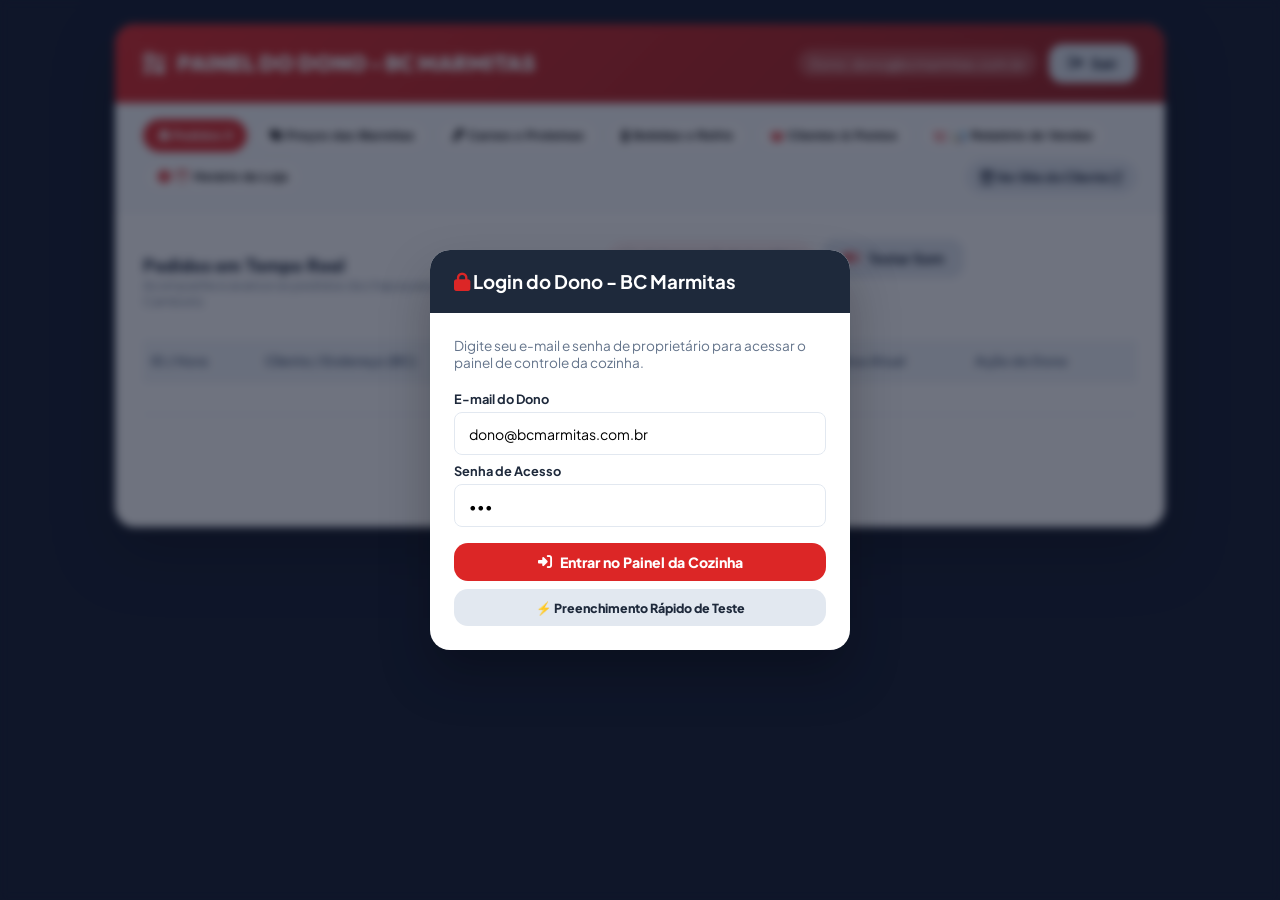
<file: admin.html>
<!DOCTYPE html>
<html lang="pt-BR">
<head>
  <meta charset="UTF-8" />
  <meta name="viewport" content="width=device-width, initial-scale=1.0, maximum-scale=1.0, user-scalable=no" />
  <title>PAINEL DO DONO - BC Marmitas (Cozinha)</title>
  
  <!-- Google Fonts & Font Awesome -->
  <link rel="preconnect" href="https://fonts.googleapis.com" />
  <link rel="preconnect" href="https://fonts.gstatic.com" crossorigin />
  <link href="https://fonts.googleapis.com/css2?family=Plus+Jakarta+Sans:wght@400;500;600;700;800&family=Outfit:wght@600;700;800;900&display=swap" rel="stylesheet" />
  <link rel="stylesheet" href="https://cdnjs.cloudflare.com/ajax/libs/font-awesome/6.4.0/css/all.min.css" />
  
  <link rel="stylesheet" href="styles.css?v=2.0" />
  <style>
    body {
      background: #0f172a;
      padding: 1.5rem;
      min-height: 100vh;
      display: flex;
      justify-content: center;
      align-items: flex-start;
    }
    .admin-full-container {
      width: 100%;
      max-width: 1050px;
      background: #ffffff;
      border-radius: var(--radius-lg);
      box-shadow: 0 25px 60px rgba(0, 0, 0, 0.4);
      overflow: hidden;
    }
    .admin-top-bar {
      background: linear-gradient(135deg, #dc2626 0%, #991b1b 100%);
      color: #ffffff;
      padding: 1.25rem 1.75rem;
      display: flex;
      justify-content: space-between;
      align-items: center;
    }
    .admin-top-bar h1 {
      font-family: var(--font-heading);
      font-size: 1.35rem;
      font-weight: 900;
      display: flex;
      align-items: center;
      gap: 0.6rem;
    }
    .price-card-grid {
      display: grid;
      grid-template-columns: repeat(auto-fit, minmax(240px, 1fr));
      gap: 1rem;
      margin-bottom: 1.5rem;
    }
    .price-card {
      background: #f8fafc;
      border: 1px solid var(--border-color);
      border-radius: var(--radius-md);
      padding: 1.25rem;
      text-align: center;
    }
    .price-card h4 {
      font-size: 1.1rem;
      color: var(--color-dark);
      margin-bottom: 0.5rem;
    }
    .price-card input {
      font-size: 1.25rem;
      font-weight: 800;
      color: #dc2626;
      text-align: center;
      width: 100%;
      padding: 0.5rem;
      border: 2px solid #cbd5e1;
      border-radius: var(--radius-sm);
      margin-bottom: 0.75rem;
    }
  </style>
</head>
<body>

  <!-- ADMIN / KITCHEN CONTAINER -->
  <div class="admin-full-container" id="admin-main-wrapper">
    
    <!-- HEADER DA COZINHA DO DONO -->
    <header class="admin-top-bar">
      <h1><i class="fa-solid fa-kitchen-set"></i> PAINEL DO DONO - BC MARMITAS</h1>
      <div style="display: flex; align-items: center; gap: 0.75rem;">
        <span style="font-size: 0.82rem; background: rgba(255,255,255,0.2); padding: 0.35rem 0.75rem; border-radius: 20px;" id="owner-logged-text">Dono: dono@bcmarmitas.com.br</span>
        <button class="btn btn-secondary btn-sm" onclick="handleOwnerLogoutPage()"><i class="fa-solid fa-right-from-bracket"></i> Sair</button>
      </div>
    </header>

    <!-- ADMIN TABS NAVIGATION -->
    <div class="partner-tabs" style="padding: 1rem 1.75rem; flex-wrap: wrap; gap: 0.5rem;">
      <button type="button" class="partner-tab-btn active" id="btn-tab-orders" onclick="switchAdminPageTab('orders', this)">
        <i class="fa-solid fa-bell"></i> Pedidos <span class="badge-pending-count" id="admin-orders-badge">0</span>
      </button>
      <button type="button" class="partner-tab-btn" id="btn-tab-prices" onclick="switchAdminPageTab('prices', this)">
        <i class="fa-solid fa-tags"></i> Preços das Marmitas
      </button>
      <button type="button" class="partner-tab-btn" id="btn-tab-menu" onclick="switchAdminPageTab('menu', this)">
        <i class="fa-solid fa-drumstick-bite"></i> Carnes e Proteínas
      </button>
      <button type="button" class="partner-tab-btn" id="btn-tab-drinks" onclick="switchAdminPageTab('drinks', this)">
        <i class="fa-solid fa-bottle-water"></i> Bebidas e Refris
      </button>
      <button type="button" class="partner-tab-btn" id="btn-tab-loyalty" onclick="switchAdminPageTab('loyalty', this)">
        <i class="fa-solid fa-crown text-red"></i> Clientes & Pontos
      </button>
      <button type="button" class="partner-tab-btn" id="btn-tab-reports" onclick="switchAdminPageTab('reports', this)">
        <i class="fa-solid fa-chart-line text-red"></i> 📊 Relatório de Vendas
      </button>
      <button type="button" class="partner-tab-btn" id="btn-tab-hours" onclick="switchAdminPageTab('hours', this)">
        <i class="fa-solid fa-clock text-red"></i> ⏰ Horário da Loja
      </button>
      <a href="index.html" target="_blank" class="partner-tab-btn" style="text-decoration: none; margin-left: auto; background: #e2e8f0; color: #1e293b;">
        <i class="fa-solid fa-store"></i> Ver Site do Cliente <i class="fa-solid fa-arrow-up-right-from-square" style="font-size: 0.7rem;"></i>
      </a>
    </div>

    <!-- ADMIN BODY CONTENT -->
    <div style="padding: 1.75rem;">
      
      <!-- TAB 1: PEDIDOS CHEGANDO NA COZINHA -->
      <div class="partner-tab-pane active" id="pane-admin-orders">
        <div style="display: flex; justify-content: space-between; align-items: center; margin-bottom: 1rem;">
          <div>
            <h3 style="font-family: var(--font-heading); font-size: 1.15rem; color: var(--color-dark);">Pedidos em Tempo Real</h3>
            <p style="font-size: 0.8rem; color: var(--color-muted);">Acompanhe e avance os pedidos da chapa para entrega em Balneário Camboriú</p>
          </div>
          <div style="display: flex; gap: 0.5rem; align-items: center; flex-wrap: wrap;">
            <label style="display: flex; align-items: center; gap: 0.4rem; font-size: 0.8rem; font-weight: 700; background: #fef2f2; padding: 0.4rem 0.8rem; border-radius: 20px; border: 1px solid #fecaca; cursor: pointer;">
              <input type="checkbox" id="auto-print-toggle" onchange="toggleAutoPrintPreference(this)" />
              <span>🖨️ Impressão Automática</span>
            </label>
            <button class="btn btn-secondary btn-sm" onclick="playNotificationSound('new_order')"><i class="fa-solid fa-volume-high text-red"></i> Testar Som</button>
            <button class="btn btn-secondary btn-sm" onclick="renderAdminPageOrders()"><i class="fa-solid fa-rotate"></i> Atualizar Pedidos</button>
          </div>
        </div>

        <div class="orders-table-wrapper">
          <table class="admin-orders-table">
            <thead>
              <tr>
                <th>ID / Hora</th>
                <th>Cliente / Endereço (BC)</th>
                <th>Marmita & Detalhes</th>
                <th>Total</th>
                <th>Status Atual</th>
                <th>Ação do Dono</th>
              </tr>
            </thead>
            <tbody id="admin-orders-table-body">
              <!-- JS Rendered Orders -->
            </tbody>
          </table>
        </div>
      </div>

      <!-- TAB 2: PREÇOS DAS MARMITAS -->
      <div class="partner-tab-pane" id="pane-admin-prices">
        <h3 style="font-family: var(--font-heading); font-size: 1.15rem; color: var(--color-dark); margin-bottom: 0.5rem;">Preços das Marmitas</h3>
        <p style="font-size: 0.8rem; color: var(--color-muted); margin-bottom: 1.25rem;">Altere os valores cobrados aos clientes em cada tamanho de marmita.</p>

        <form onsubmit="handleSavePrices(event)">
          <div class="price-card-grid">
            <div class="price-card">
              <h4>🍱 Marmita Pequena</h4>
              <p style="font-size: 0.8rem; color: var(--color-muted); margin-bottom: 0.75rem;">Individual (400g)</p>
              <label style="font-size: 0.75rem; font-weight: 700;">Preço (R$)</label>
              <input type="number" step="0.01" id="price-pequena" value="11.50" required />
            </div>

            <div class="price-card">
              <h4>🍱 Marmita Média</h4>
              <p style="font-size: 0.8rem; color: var(--color-muted); margin-bottom: 0.75rem;">Mais Vendida (600g)</p>
              <label style="font-size: 0.75rem; font-weight: 700;">Preço (R$)</label>
              <input type="number" step="0.01" id="price-media" value="13.00" required />
            </div>

            <div class="price-card">
              <h4>🍱 Marmita Grande</h4>
              <p style="font-size: 0.8rem; color: var(--color-muted); margin-bottom: 0.75rem;">Reforçada (800g)</p>
              <label style="font-size: 0.75rem; font-weight: 700;">Preço (R$)</label>
              <input type="number" step="0.01" id="price-grande" value="15.00" required />
            </div>
          </div>

          <button type="submit" class="btn btn-primary btn-red">
            <i class="fa-solid fa-floppy-disk"></i> Salvar Novos Preços das Marmitas
          </button>
        </form>
      </div>

      <!-- TAB 3: GERENCIAR CARNES DO DIA -->
      <div class="partner-tab-pane" id="pane-admin-menu">
        <h3 style="font-family: var(--font-heading); font-size: 1.15rem; color: var(--color-dark); margin-bottom: 0.5rem;">Carnes e Proteínas do Cardápio</h3>
        <p style="font-size: 0.8rem; color: var(--color-muted); margin-bottom: 1.25rem;">Cadastre, edite ou remova as opções de carnes oferecidas aos clientes.</p>

        <form onsubmit="handleAdminPageAddProtein(event)" style="background: #f8fafc; padding: 1.25rem; border-radius: var(--radius-md); border: 1px solid var(--border-color); margin-bottom: 1.5rem;">
          <input type="hidden" id="admin-prot-id" value="" />
          <div class="form-row">
            <div class="form-group">
              <label for="admin-prot-name">Nome da Carne / Opção</label>
              <input type="text" id="admin-prot-name" placeholder="Ex: 🥩 Bife de Alcatra Acebolado" required />
            </div>
            <div class="form-group">
              <label for="admin-prot-desc">Descrição / Detalhes</label>
              <input type="text" id="admin-prot-desc" placeholder="Ex: Carne macia acebolada na chapa com tempero especial" required />
            </div>
          </div>
          <div style="display: flex; gap: 0.5rem; margin-top: 0.75rem;">
            <button type="submit" class="btn btn-primary btn-red" id="btn-save-protein">
              <i class="fa-solid fa-plus"></i> Cadastrar Nova Carne
            </button>
            <button type="button" class="btn btn-secondary" id="btn-cancel-protein" onclick="cancelEditProtein()" style="display: none;">
              Cancelar Edição
            </button>
          </div>
        </form>

        <div class="orders-table-wrapper">
          <table class="admin-orders-table">
            <thead>
              <tr>
                <th>Opção de Carne</th>
                <th>Descrição</th>
                <th>Ações</th>
              </tr>
            </thead>
            <tbody id="admin-proteins-table-body">
              <!-- JS Rendered Proteins -->
            </tbody>
          </table>
        </div>
      </div>

      <!-- TAB 4: GERENCIAR BEBIDAS -->
      <div class="partner-tab-pane" id="pane-admin-drinks">
        <h3 style="font-family: var(--font-heading); font-size: 1.15rem; color: var(--color-dark); margin-bottom: 0.5rem;">Bebidas e Refrigerantes</h3>
        <p style="font-size: 0.8rem; color: var(--color-muted); margin-bottom: 1.25rem;">Cadastre, edite preços ou remova bebidas do cardápio.</p>

        <form onsubmit="handleAdminPageAddDrink(event)" style="background: #f8fafc; padding: 1.25rem; border-radius: var(--radius-md); border: 1px solid var(--border-color); margin-bottom: 1.5rem;">
          <input type="hidden" id="admin-drink-id" value="" />
          <div class="form-row">
            <div class="form-group" style="flex: 2;">
              <label for="admin-drink-name">Nome da Bebida / Tamanho</label>
              <input type="text" id="admin-drink-name" placeholder="Ex: 🥤 Coca-Cola 2 Litros" required />
            </div>
            <div class="form-group" style="flex: 1;">
              <label for="admin-drink-price">Preço (R$)</label>
              <input type="number" step="0.01" id="admin-drink-price" placeholder="10.00" required />
            </div>
          </div>
          <div style="display: flex; gap: 0.5rem; margin-top: 0.75rem;">
            <button type="submit" class="btn btn-primary btn-red" id="btn-save-drink">
              <i class="fa-solid fa-plus"></i> Cadastrar Bebida
            </button>
            <button type="button" class="btn btn-secondary" id="btn-cancel-drink" onclick="cancelEditDrink()" style="display: none;">
              Cancelar Edição
            </button>
          </div>
        </form>

        <div class="orders-table-wrapper">
          <table class="admin-orders-table">
            <thead>
              <tr>
                <th>Bebida / Produto</th>
                <th>Preço</th>
                <th>Ações</th>
              </tr>
            </thead>
            <tbody id="admin-drinks-table-body">
              <!-- JS Rendered Drinks -->
            </tbody>
          </table>
        </div>
      </div>

      <!-- TAB 5: GERENCIAR CLIENTES E PONTOS FIDELIDADE -->
      <div class="partner-tab-pane" id="pane-admin-loyalty">
        <h3 style="font-family: var(--font-heading); font-size: 1.15rem; color: var(--color-dark); margin-bottom: 0.5rem;">👑 Clube Fidelidade - Clientes e Prêmios</h3>
        <p style="font-size: 0.8rem; color: var(--color-muted); margin-bottom: 1.25rem;">Acompanhe o saldo dos clientes e configure a quantidade de pontos exigidos em cada prêmio.</p>

        <!-- SUB-SEÇÃO 1: PRÊMIOS E PONTOS DE RESGATE -->
        <div style="background: #f8fafc; padding: 1.25rem; border-radius: var(--radius-md); border: 1px solid var(--border-color); margin-bottom: 2rem;">
          <h4 style="font-size: 1rem; color: var(--color-dark); margin-bottom: 0.75rem;"><i class="fa-solid fa-gift text-red"></i> Configurar Produtos e Pontos de Resgate</h4>
          <p style="font-size: 0.78rem; color: var(--color-muted); margin-bottom: 1rem;">Altere os pontos necessários para o cliente resgatar cada prêmio:</p>

          <form onsubmit="handleAdminAddReward(event)">
            <input type="hidden" id="admin-reward-id" value="" />
            <div class="form-row">
              <div class="form-group" style="flex: 2;">
                <label for="admin-reward-name">Nome do Prêmio / Produto</label>
                <input type="text" id="admin-reward-name" placeholder="Ex: 🥤 Refrigerante Lata Grátis" required />
              </div>
              <div class="form-group" style="flex: 1;">
                <label for="admin-reward-points">Pontos Necessários</label>
                <input type="number" id="admin-reward-points" placeholder="50" min="1" required />
              </div>
              <div class="form-group" style="flex: 1;">
                <label for="admin-reward-value">Valor Equivalente (R$)</label>
                <input type="number" step="0.01" id="admin-reward-value" placeholder="5.00" required />
              </div>
            </div>
            <div style="display: flex; gap: 0.5rem; margin-top: 0.75rem;">
              <button type="submit" class="btn btn-primary btn-red" id="btn-save-reward">
                <i class="fa-solid fa-plus"></i> Salvar Prêmio no Catálogo
              </button>
              <button type="button" class="btn btn-secondary" id="btn-cancel-reward" onclick="cancelEditReward()" style="display: none;">
                Cancelar Edição
              </button>
            </div>
          </form>

          <div class="orders-table-wrapper margin-top-md">
            <table class="admin-orders-table">
              <thead>
                <tr>
                  <th>Prêmio</th>
                  <th>Pontos Necessários</th>
                  <th>Valor R$</th>
                  <th>Ações</th>
                </tr>
              </thead>
              <tbody id="admin-rewards-table-body">
                <!-- JS Rendered Rewards -->
              </tbody>
            </table>
          </div>
        </div>

        <!-- SUB-SEÇÃO 2: CLIENTES CADASTRADOS -->
        <div>
          <h4 style="font-size: 1rem; color: var(--color-dark); margin-bottom: 0.75rem;"><i class="fa-solid fa-users"></i> Clientes Cadastrados e Saldo de Pontos</h4>
          <div class="orders-table-wrapper">
            <table class="admin-orders-table">
              <thead>
                <tr>
                  <th>Nome do Cliente</th>
                  <th>WhatsApp / Telefone</th>
                  <th>E-mail</th>
                  <th>Saldo Atual de Pontos</th>
                  <th>Ação (Alterar Pontos)</th>
                </tr>
              </thead>
              <tbody id="admin-customers-table-body">
                <!-- JS Rendered Customers -->
              </tbody>
            </table>
          </div>
        </div>
      </div>

      <!-- TAB 6: RELATÓRIO DE VENDAS -->
      <div class="partner-tab-pane" id="pane-admin-reports">
        <div style="display: flex; justify-content: space-between; align-items: center; margin-bottom: 1rem;">
          <div>
            <h3 style="font-family: var(--font-heading); font-size: 1.15rem; color: var(--color-dark);">📊 Relatório Executivo de Vendas</h3>
            <p style="font-size: 0.8rem; color: var(--color-gray);">Fechamento financeiro e balanço dos pedidos de marmitas</p>
          </div>
          <div style="display: flex; gap: 0.5rem;">
            <select id="report-period-filter" onchange="renderAdminSalesReport()" style="padding: 0.4rem 0.85rem; border-radius: 20px; font-size: 0.82rem; font-weight: 700;">
              <option value="all" selected>📅 Todo o Período</option>
              <option value="today">☀️ Hoje</option>
              <option value="7days">🗓️ Últimos 7 Dias</option>
            </select>
            <button class="btn btn-primary btn-sm" onclick="printSalesReport()"><i class="fa-solid fa-print"></i> Imprimir Fechamento</button>
          </div>
        </div>

        <!-- CARDS DE METRICAS -->
        <div style="display: grid; grid-template-columns: repeat(auto-fit, minmax(200px, 1fr)); gap: 1rem; margin-bottom: 1.5rem;">
          <div style="background: linear-gradient(135deg, #1e293b 0%, #0f172a 100%); color: #ffffff; padding: 1.25rem; border-radius: var(--radius-md); border: 1px solid #ef4444;">
            <span style="font-size: 0.75rem; text-transform: uppercase; opacity: 0.85;">FATURAMENTO TOTAL</span>
            <h3 id="report-total-revenue" style="font-size: 1.6rem; font-weight: 900; font-family: var(--font-heading); color: #f87171; margin-top: 0.2rem;">R$ 0,00</h3>
          </div>
          <div style="background: #f8fafc; padding: 1.25rem; border-radius: var(--radius-md); border: 1px solid #e2e8f0;">
            <span style="font-size: 0.75rem; text-transform: uppercase; color: var(--color-gray);">TOTAL DE PEDIDOS</span>
            <h3 id="report-total-orders" style="font-size: 1.6rem; font-weight: 900; font-family: var(--font-heading); color: var(--color-dark); margin-top: 0.2rem;">0</h3>
          </div>
          <div style="background: #f8fafc; padding: 1.25rem; border-radius: var(--radius-md); border: 1px solid #e2e8f0;">
            <span style="font-size: 0.75rem; text-transform: uppercase; color: var(--color-gray);">TICKET MÉDIO</span>
            <h3 id="report-avg-ticket" style="font-size: 1.6rem; font-weight: 900; font-family: var(--font-heading); color: var(--color-primary); margin-top: 0.2rem;">R$ 0,00</h3>
          </div>
        </div>

        <!-- METRICAS POR FORMA DE PAGAMENTO -->
        <div style="background: #ffffff; border: 1px solid #e2e8f0; padding: 1.25rem; border-radius: var(--radius-md); margin-bottom: 1.5rem;">
          <h4 style="font-size: 1rem; color: var(--color-dark); margin-bottom: 1rem;"><i class="fa-solid fa-wallet text-red"></i> Vendas por Forma de Pagamento</h4>
          <div style="display: flex; gap: 1rem; flex-wrap: wrap;">
            <div style="flex: 1; background: #f8fafc; padding: 1rem; border-radius: var(--radius-sm); border-left: 4px solid #10b981;">
              <strong style="display: block; font-size: 0.8rem; color: #64748b;">⚡ PIX (Instantâneo)</strong>
              <span id="report-pay-pix" style="font-size: 1.2rem; font-weight: 800; color: #0f766e;">R$ 0,00</span>
            </div>
            <div style="flex: 1; background: #f8fafc; padding: 1rem; border-radius: var(--radius-sm); border-left: 4px solid #3b82f6;">
              <strong style="display: block; font-size: 0.8rem; color: #64748b;">💳 Cartão (Débito/Crédito)</strong>
              <span id="report-pay-card" style="font-size: 1.2rem; font-weight: 800; color: #1d4ed8;">R$ 0,00</span>
            </div>
            <div style="flex: 1; background: #f8fafc; padding: 1rem; border-radius: var(--radius-sm); border-left: 4px solid #f59e0b;">
              <strong style="display: block; font-size: 0.8rem; color: #64748b;">💵 Dinheiro (Espécie)</strong>
              <span id="report-pay-cash" style="font-size: 1.2rem; font-weight: 800; color: #b45309;">R$ 0,00</span>
            </div>
          </div>
        </div>

        <h4 style="font-size: 1rem; color: var(--color-dark); margin-bottom: 0.75rem;"><i class="fa-solid fa-list text-red"></i> Demonstrativo Detalhado de Vendas</h4>
        <div class="orders-table-wrapper">
          <table class="admin-orders-table">
            <thead>
              <tr>
                <th>Data / Hora</th>
                <th>Pedido / Cliente</th>
                <th>Pagamento</th>
                <th>Status</th>
                <th>Valor Total</th>
              </tr>
            </thead>
            <tbody id="report-table-body">
              <!-- JS Rendered Report Rows -->
            </tbody>
          </table>
        </div>
      </div>

      <!-- TAB 7: HORÁRIO DE FUNCIONAMENTO DA LOJA -->
      <div class="partner-tab-pane" id="pane-admin-hours">
        <div style="max-width: 650px; background: #fff5f5; padding: 1.5rem; border-radius: var(--radius-md); border: 1px solid #fed7d7;">
          <h3 style="font-family: var(--font-heading); font-size: 1.2rem; color: var(--color-dark); margin-bottom: 0.25rem;">⏰ Configurar Horário de Funcionamento</h3>
          <p style="font-size: 0.82rem; color: var(--color-gray); margin-bottom: 1.25rem;">Defina os dias, horários de abertura/fechamento e se o restaurante está aberto ou fechado para pedidos.</p>

          <form onsubmit="handleAdminSaveStoreHours(event)">
            <!-- STATUS MANUAL OVERRIDE -->
            <div style="background: #ffffff; padding: 1rem; border-radius: 8px; border: 1px solid #cbd5e1; margin-bottom: 1.25rem;">
              <label style="font-weight: 800; font-size: 0.9rem; display: block; margin-bottom: 0.5rem; color: var(--color-dark);">Status Atual do Restaurante (Modo):</label>
              <div style="display: flex; gap: 1rem; flex-wrap: wrap;">
                <label style="display: flex; align-items: center; gap: 0.4rem; font-weight: 700; font-size: 0.85rem; cursor: pointer; color: #16a34a;">
                  <input type="radio" name="store-manual-status" value="open" /> 🟢 Forçar ABERTO Agora
                </label>
                <label style="display: flex; align-items: center; gap: 0.4rem; font-weight: 700; font-size: 0.85rem; cursor: pointer; color: #dc2626;">
                  <input type="radio" name="store-manual-status" value="closed" /> 🔴 Forçar FECHADO Agora
                </label>
                <label style="display: flex; align-items: center; gap: 0.4rem; font-weight: 700; font-size: 0.85rem; cursor: pointer; color: #2563eb;">
                  <input type="radio" name="store-manual-status" value="auto" checked /> ⚙️ Automático (Conforme Horário)
                </label>
              </div>
            </div>

            <!-- HORÁRIOS -->
            <div style="display: grid; grid-template-columns: 1fr 1fr; gap: 1rem; margin-bottom: 1.25rem;">
              <div class="form-group">
                <label for="store-open-time" style="font-weight: 700;">Horário de Abertura</label>
                <input type="time" id="store-open-time" value="11:00" required />
              </div>
              <div class="form-group">
                <label for="store-close-time" style="font-weight: 700;">Horário de Fechamento</label>
                <input type="time" id="store-close-time" value="23:00" required />
              </div>
            </div>

            <!-- DIAS DA SEMANA -->
            <div class="form-group margin-top-sm" style="margin-bottom: 1.25rem;">
              <label style="font-weight: 700; display: block; margin-bottom: 0.5rem;">Dias em que o Restaurante Abre:</label>
              <div style="display: flex; gap: 0.75rem; flex-wrap: wrap;">
                <label><input type="checkbox" name="store-days" value="0" checked /> Dom</label>
                <label><input type="checkbox" name="store-days" value="1" checked /> Seg</label>
                <label><input type="checkbox" name="store-days" value="2" checked /> Ter</label>
                <label><input type="checkbox" name="store-days" value="3" checked /> Qua</label>
                <label><input type="checkbox" name="store-days" value="4" checked /> Qui</label>
                <label><input type="checkbox" name="store-days" value="5" checked /> Sex</label>
                <label><input type="checkbox" name="store-days" value="6" checked /> Sáb</label>
              </div>
            </div>

            <!-- MENSAGEM DE LOJA FECHADA -->
            <div class="form-group margin-top-sm" style="margin-bottom: 1.25rem;">
              <label for="store-closed-msg" style="font-weight: 700;">Mensagem Exibida Quando o Restaurante Estiver Fechado:</label>
              <textarea id="store-closed-msg" rows="3" required></textarea>
            </div>

            <button type="submit" class="btn btn-primary btn-red btn-full">
              <i class="fa-solid fa-floppy-disk"></i> Salvar Configurações de Horário
            </button>
          </form>
        </div>
      </div>
      <!-- FOOTER DIREITOS AUTORAIS -->
      <footer style="text-align: center; padding: 1.5rem 1rem; font-size: 0.78rem; color: #64748b; border-top: 1px solid #e2e8f0; margin-top: 2rem;">
        <p>© 2026 BC Marmitas • Todos os direitos reservados</p>
        <p style="margin-top: 0.25rem; font-weight: 700; color: #dc2626;">Desenvolvido por Eliéder Vicente</p>
      </footer>
    </div>
  </div>

  <!-- MODAL: LOGIN DO DONO SEPARADO -->
  <div class="modal-overlay" id="modal-admin-login">
    <div class="modal-content" style="max-width: 420px;">
      <div class="modal-header bg-dark">
        <h3><i class="fa-solid fa-lock text-red"></i> Login do Dono - BC Marmitas</h3>
      </div>

      <div class="modal-body" style="padding: 1.5rem;">
        <p style="font-size: 0.85rem; color: var(--color-muted); margin-bottom: 1.25rem;">
          Digite seu e-mail e senha de proprietário para acessar o painel de controle da cozinha.
        </p>

        <form onsubmit="handleAdminPageLogin(event)">
          <div class="form-group">
            <label for="login-owner-email">E-mail do Dono</label>
            <input type="email" id="login-owner-email" value="dono@bcmarmitas.com.br" placeholder="dono@bcmarmitas.com.br" required />
          </div>

          <div class="form-group margin-top-sm">
            <label for="login-owner-password">Senha de Acesso</label>
            <input type="password" id="login-owner-password" value="123" placeholder="Digite a senha..." required />
          </div>

          <button type="submit" class="btn btn-primary btn-red btn-full margin-top-md">
            <i class="fa-solid fa-right-to-bracket"></i> Entrar no Painel da Cozinha
          </button>

          <button type="button" class="btn btn-secondary btn-full margin-top-sm" style="font-size: 0.78rem;" onclick="fillAdminCredentialsFast()">
            ⚡ Preenchimento Rápido de Teste
          </button>
        </form>
      </div>
    </div>
  </div>

  <!-- MODAL: DETALHES DO PEDIDO / CUPOM DA LOJA -->
  <div class="modal-overlay" id="modal-admin-order-details">
    <div class="modal-content" style="max-width: 520px;">
      <div class="modal-header bg-dark">
        <h3><i class="fa-solid fa-receipt text-red"></i> Detalhes do Pedido - Cozinha</h3>
        <button class="btn-close-modal" onclick="closeAdminOrderDetailsModal()"><i class="fa-solid fa-xmark"></i></button>
      </div>
      <div class="modal-body" id="admin-order-details-body" style="padding: 1.25rem;">
        <!-- JS Rendered Details -->
      </div>
      <div class="modal-footer" style="padding: 1rem 1.25rem; display: flex; flex-direction: column; gap: 0.5rem; background: #fff;">
        <button class="btn btn-primary btn-full" onclick="printAdminCurrentOrderTicket()">
          <i class="fa-solid fa-print"></i> Imprimir Cupom Não Fiscal
        </button>
        <button class="btn btn-secondary btn-full" onclick="sendAdminCurrentOrderWhatsApp()">
          <i class="fa-brands fa-whatsapp"></i> Enviar Mensagem WhatsApp
        </button>
      </div>
    </div>
  </div>

  <!-- Toast Notification Container -->
  <div class="toast-container" id="toast-container"></div>

  <!-- JS DO PAINEL DO DONO -->
  <script>
    const OWNER_CREDENTIALS = {
      email: 'dono@bcmarmitas.com.br',
      password: '123'
    };

    let adminState = {
      orders: [],
      proteins: [],
      drinks: [],
      prices: { pequena: 11.50, media: 13.00, grande: 15.00 },
      customers: [],
      rewards: []
    };

    let lastOrdersCount = 0;

    document.addEventListener('DOMContentLoaded', () => {
      checkAdminAuth();
      setInterval(loadAdminData, 20000);
      window.addEventListener('storage', loadAdminData);
    });

    function checkAdminAuth() {
      const isAuth = sessionStorage.getItem('bc_owner_auth') === 'true';
      const loginModal = document.getElementById('modal-admin-login');
      if (isAuth) {
        if (loginModal) {
          loginModal.classList.remove('active');
          loginModal.style.display = 'none';
        }
        loadAdminData();
      } else {
        if (loginModal) {
          loginModal.classList.add('active');
          loginModal.style.display = 'flex';
        }
      }
    }

    function handleAdminPageLogin(e) {
      e.preventDefault();
      const email = document.getElementById('login-owner-email').value.trim().toLowerCase();
      const pass = document.getElementById('login-owner-password').value.trim();

      if (email === OWNER_CREDENTIALS.email && pass === OWNER_CREDENTIALS.password) {
        sessionStorage.setItem('bc_owner_auth', 'true');
        showToast('Login realizado com sucesso! Bem-vindo.', 'success');
        checkAdminAuth();
      } else {
        showToast('E-mail ou senha incorretos!', 'warning');
      }
    }

    function fillAdminCredentialsFast() {
      document.getElementById('login-owner-email').value = OWNER_CREDENTIALS.email;
      document.getElementById('login-owner-password').value = OWNER_CREDENTIALS.password;
    }

    function handleOwnerLogoutPage() {
      sessionStorage.removeItem('bc_owner_auth');
      location.reload();
    }

    function playNotificationSound(type = 'new_order') {
      try {
        const AudioCtx = window.AudioContext || window.webkitAudioContext;
        if (!AudioCtx) return;
        const ctx = new AudioCtx();
        const now = ctx.currentTime;

        if (type === 'new_order') {
          // Três notas alegres para a cozinha: E5 -> A5 -> C6
          const notes = [659.25, 880.00, 1046.50];
          notes.forEach((freq, idx) => {
            const osc = ctx.createOscillator();
            const gain = ctx.createGain();
            const startTime = now + (idx * 0.15);

            osc.type = 'sine';
            osc.frequency.setValueAtTime(freq, startTime);
            gain.gain.setValueAtTime(0.4, startTime);
            gain.gain.exponentialRampToValueAtTime(0.001, startTime + 0.35);

            osc.connect(gain);
            gain.connect(ctx.destination);
            osc.start(startTime);
            osc.stop(startTime + 0.35);
          });
        }
      } catch(e) {}
    }

    async function loadAdminData() {
      // Orders
      try {
        const res = await fetch('/api/orders');
        if (res.ok) {
          const parsed = await res.json();
          if (parsed.length > lastOrdersCount && lastOrdersCount !== 0) {
            showToast(`🔔 NOVO PEDIDO CHEGOU NA COZINHA! (${parsed[0].id})`, 'success');
            playNotificationSound('new_order');
            if (isAutoPrintEnabled()) {
              printAdminOrderTicketById(parsed[0].id);
            }
          }
          lastOrdersCount = parsed.length;
          adminState.orders = parsed;
        }
      } catch(e) {}

    function renderAdminStoreHoursUI() {
      if (!adminState.storeHours) return;
      const sh = adminState.storeHours;

      const radios = document.querySelectorAll('input[name="store-manual-status"]');
      radios.forEach(r => {
        if (r.value === (sh.manualStatus || 'auto')) r.checked = true;
      });

      const openEl = document.getElementById('store-open-time');
      const closeEl = document.getElementById('store-close-time');
      if (openEl) openEl.value = sh.openTime || '11:00';
      if (closeEl) closeEl.value = sh.closeTime || '23:00';

      const dayCheckboxes = document.querySelectorAll('input[name="store-days"]');
      const daysOpen = sh.daysOpen || [0,1,2,3,4,5,6];
      dayCheckboxes.forEach(cb => {
        cb.checked = daysOpen.map(Number).includes(parseInt(cb.value));
      });

      const msgEl = document.getElementById('store-closed-msg');
      if (msgEl) msgEl.value = sh.closedMessage || '🔴 Restaurante Fechado no Momento! Nosso horário de funcionamento é das 11:00 às 23:00. Fique à vontade para olhar nosso cardápio!';
    }

    async function handleAdminSaveStoreHours(e) {
      e.preventDefault();
      const statusRadio = document.querySelector('input[name="store-manual-status"]:checked');
      const manualStatus = statusRadio ? statusRadio.value : 'auto';

      const openTime = document.getElementById('store-open-time').value || '11:00';
      const closeTime = document.getElementById('store-close-time').value || '23:00';

      const dayCheckboxes = document.querySelectorAll('input[name="store-days"]:checked');
      const daysOpen = Array.from(dayCheckboxes).map(cb => parseInt(cb.value));

      const closedMessage = document.getElementById('store-closed-msg').value.trim();

      const payload = {
        manualStatus,
        openTime,
        closeTime,
        daysOpen,
        closedMessage
      };

      try {
        const res = await fetch('/api/store-hours', {
          method: 'POST',
          headers: { 'Content-Type': 'application/json' },
          body: JSON.stringify(payload)
        });
        if (res.ok) {
          adminState.storeHours = payload;
          showToast('⏰ Configurações de horário de funcionamento salvas com sucesso!', 'success');
        } else {
          showToast('Erro ao salvar horário de funcionamento.', 'danger');
        }
      } catch(err) {
        showToast('Erro ao conectar com o servidor.', 'danger');
      }
    }

      // Proteins
      try {
        const resP = await fetch('/api/proteins');
        if (resP.ok) adminState.proteins = await resP.json();
      } catch(e) {}

      // Drinks
      try {
        const resD = await fetch('/api/drinks');
        if (resD.ok) adminState.drinks = await resD.json();
      } catch(e) {}

      // Prices
      try {
        const resPr = await fetch('/api/menu-prices');
        if (resPr.ok) {
          adminState.prices = await resPr.json();
          const pEl = document.getElementById('price-pequena');
          const mEl = document.getElementById('price-media');
          const gEl = document.getElementById('price-grande');
          if (pEl && document.activeElement !== pEl) pEl.value = adminState.prices.pequena || 11.50;
          if (mEl && document.activeElement !== mEl) mEl.value = adminState.prices.media || 13.00;
          if (gEl && document.activeElement !== gEl) gEl.value = adminState.prices.grande || 15.00;
        }
      } catch(e) {}

      // Customers
      try {
        const resC = await fetch('/api/customers/list');
        if (resC.ok) adminState.customers = await resC.json();
      } catch(e) {}

      // Rewards
      try {
        const resR = await fetch('/api/rewards');
        if (resR.ok) adminState.rewards = await resR.json();
      } catch(e) {}

      // Store Hours
      try {
        const resH = await fetch('/api/store-hours');
        if (resH.ok) {
          adminState.storeHours = await resH.json();
          renderAdminStoreHoursUI();
        }
      } catch(e) {}

      renderAdminPageOrdersUI();
      renderAdminPageProteins();
      renderAdminPageDrinks();
      renderAdminPageCustomers();
      renderAdminPageRewards();
      renderAdminSalesReport();
    }

    function renderAdminPageOrdersUI() {
      const body = document.getElementById('admin-orders-table-body');
      const badge = document.getElementById('admin-orders-badge');
      if (!body) return;

      if (badge) badge.innerText = adminState.orders.length;

      if (adminState.orders.length === 0) {
        body.innerHTML = `<tr><td colspan="6" style="text-align: center; color: var(--color-muted); padding: 2rem;">Nenhum pedido recebido na cozinha ainda.</td></tr>`;
        return;
      }

      body.innerHTML = adminState.orders.map(o => {
        let badgeClass = 'status-pending';
        let statusLabel = '🍳 No Fogão';
        if (o.status === 'SAIU_ENTREGA') {
          badgeClass = 'status-delivering';
          statusLabel = '🛵 Saiu p/ Entrega';
        } else if (o.status === 'ENTREGUE') {
          badgeClass = 'status-delivered';
          statusLabel = '🎉 Entregue';
        }

        const priceNum = parseFloat(o.total) || 0;

        return `
          <tr>
            <td>
              <strong style="color: var(--color-primary); cursor: pointer;" onclick="openAdminOrderDetailsModal('${o.id}')" title="Clique para ver detalhes">${o.id}</strong><br/>
              <small style="color: var(--color-muted);">${o.date || ''}</small>
            </td>
            <td>
              <strong>${o.clientName || 'Cliente'}</strong><br/>
              <small style="color: var(--color-muted);">${o.address}</small><br/>
              <small style="color: var(--color-primary); font-weight: 700;">📱 ${o.clientPhone || 'Não informado'}</small>
            </td>
            <td>
              <div style="font-size: 0.82rem; font-weight: 600; max-height: 80px; overflow-y: auto;">${o.items}</div>
              <button class="btn btn-secondary btn-sm margin-top-sm" style="font-size: 0.72rem; padding: 2px 8px;" onclick="openAdminOrderDetailsModal('${o.id}')">
                <i class="fa-solid fa-eye text-red"></i> Ver Completo
              </button>
            </td>
            <td><strong style="color: var(--color-primary);">R$ ${priceNum.toFixed(2).replace('.', ',')}</strong></td>
            <td><span class="status-pill ${badgeClass}">${statusLabel}</span></td>
            <td>
              <div style="display: flex; flex-direction: column; gap: 4px;">
                <button class="btn btn-secondary btn-sm" style="font-size: 0.75rem;" onclick="openAdminOrderDetailsModal('${o.id}')">
                  <i class="fa-solid fa-print text-red"></i> Ver / Imprimir
                </button>
                <button class="btn btn-secondary btn-sm" onclick="advanceAdminOrder('${o.id}')">
                  <i class="fa-solid fa-angles-right"></i> Avançar Status
                </button>
              </div>
            </td>
          </tr>
        `;
      }).join('');
    }

    function renderAdminPageOrders() {
      loadAdminData();
    }

    async function advanceAdminOrder(orderId) {
      const order = adminState.orders.find(o => o.id === orderId);
      if (!order) return;

      let newStatus = order.status;
      if (order.status === 'EM_PREPARO') {
        newStatus = 'SAIU_ENTREGA';
        showToast(`Pedido ${order.id} saiu para entrega! 🛵`, 'info');
      } else if (order.status === 'SAIU_ENTREGA') {
        newStatus = 'ENTREGUE';
        showToast(`Pedido ${order.id} foi entregue com sucesso! 🎉`, 'success');
      } else {
        showToast(`Pedido ${order.id} já foi finalizado.`, 'info');
        return;
      }

      order.status = newStatus;

      try {
        await fetch('/api/orders/update-status', {
          method: 'POST',
          headers: { 'Content-Type': 'application/json' },
          body: JSON.stringify({ id: orderId, status: newStatus })
        });
      } catch(e) {}

      renderAdminPageOrdersUI();
    }

    // --- MARMITA PRICES ---
    async function handleSavePrices(e) {
      e.preventDefault();
      const pReq = {
        pequena: parseFloat(document.getElementById('price-pequena').value),
        media: parseFloat(document.getElementById('price-media').value),
        grande: parseFloat(document.getElementById('price-grande').value)
      };

      try {
        const res = await fetch('/api/menu-prices', {
          method: 'POST',
          headers: { 'Content-Type': 'application/json' },
          body: JSON.stringify(pReq)
        });
        if (res.ok) {
          showToast('Preços das marmitas atualizados com sucesso!', 'success');
        }
      } catch(e) {
        showToast('Erro ao salvar preços.', 'warning');
      }
    }

    // --- PROTEINS / CARNES ---
    function renderAdminPageProteins() {
      const body = document.getElementById('admin-proteins-table-body');
      if (!body) return;

      body.innerHTML = adminState.proteins.map(p => `
        <tr>
          <td><strong>${p.name}</strong></td>
          <td>${p.desc}</td>
          <td>
            <div style="display: flex; gap: 0.4rem;">
              <button class="btn btn-secondary btn-sm" onclick="editAdminProtein('${p.id}')">
                <i class="fa-solid fa-pen"></i> Editar
              </button>
              <button class="btn btn-secondary btn-sm" onclick="deleteAdminProtein('${p.id}')">
                <i class="fa-solid fa-trash text-red"></i> Excluir
              </button>
            </div>
          </td>
        </tr>
      `).join('');
    }

    async function handleAdminPageAddProtein(e) {
      e.preventDefault();
      const id = document.getElementById('admin-prot-id').value;
      const name = document.getElementById('admin-prot-name').value.trim();
      const desc = document.getElementById('admin-prot-desc').value.trim();

      const payload = { id: id || undefined, name, desc };

      try {
        const res = await fetch('/api/proteins', {
          method: 'POST',
          headers: { 'Content-Type': 'application/json' },
          body: JSON.stringify(payload)
        });
        if (res.ok) {
          const data = await res.json();
          adminState.proteins = data.proteins;
          cancelEditProtein();
          renderAdminPageProteins();
          showToast(id ? 'Carne atualizada!' : `Nova carne "${name}" cadastrada!`, 'success');
        }
      } catch(e) {
        showToast('Erro ao salvar carne.', 'warning');
      }
    }

    function editAdminProtein(id) {
      const p = adminState.proteins.find(x => x.id === id);
      if (!p) return;
      document.getElementById('admin-prot-id').value = p.id;
      document.getElementById('admin-prot-name').value = p.name;
      document.getElementById('admin-prot-desc').value = p.desc;
      document.getElementById('btn-save-protein').innerHTML = '<i class="fa-solid fa-floppy-disk"></i> Salvar Alterações';
      document.getElementById('btn-cancel-protein').style.display = 'inline-block';
    }

    function cancelEditProtein() {
      document.getElementById('admin-prot-id').value = '';
      document.getElementById('admin-prot-name').value = '';
      document.getElementById('admin-prot-desc').value = '';
      document.getElementById('btn-save-protein').innerHTML = '<i class="fa-solid fa-plus"></i> Cadastrar Nova Carne';
      document.getElementById('btn-cancel-protein').style.display = 'none';
    }

    async function deleteAdminProtein(id) {
      if (!confirm('Deseja excluir esta opção de carne?')) return;
      try {
        const res = await fetch('/api/proteins/delete', {
          method: 'POST',
          headers: { 'Content-Type': 'application/json' },
          body: JSON.stringify({ id })
        });
        if (res.ok) {
          const data = await res.json();
          adminState.proteins = data.proteins;
          renderAdminPageProteins();
          showToast('Opção de carne removida.', 'info');
        }
      } catch(e) {}
    }

    // --- DRINKS / BEBIDAS ---
    function renderAdminPageDrinks() {
      const body = document.getElementById('admin-drinks-table-body');
      if (!body) return;

      body.innerHTML = adminState.drinks.map(d => `
        <tr>
          <td><strong>${d.name}</strong></td>
          <td><strong class="text-red">R$ ${(d.price || 0).toFixed(2).replace('.', ',')}</strong></td>
          <td>
            <div style="display: flex; gap: 0.4rem;">
              <button class="btn btn-secondary btn-sm" onclick="editAdminDrink('${d.id}')">
                <i class="fa-solid fa-pen"></i> Editar
              </button>
              <button class="btn btn-secondary btn-sm" onclick="deleteAdminDrink('${d.id}')">
                <i class="fa-solid fa-trash text-red"></i> Excluir
              </button>
            </div>
          </td>
        </tr>
      `).join('');
    }

    async function handleAdminPageAddDrink(e) {
      e.preventDefault();
      const id = document.getElementById('admin-drink-id').value;
      const name = document.getElementById('admin-drink-name').value.trim();
      const price = parseFloat(document.getElementById('admin-drink-price').value);

      const payload = { id: id || undefined, name, price };

      try {
        const res = await fetch('/api/drinks', {
          method: 'POST',
          headers: { 'Content-Type': 'application/json' },
          body: JSON.stringify(payload)
        });
        if (res.ok) {
          const data = await res.json();
          adminState.drinks = data.drinks;
          cancelEditDrink();
          renderAdminPageDrinks();
          showToast(id ? 'Bebida atualizada!' : `Bebida "${name}" cadastrada!`, 'success');
        }
      } catch(e) {
        showToast('Erro ao salvar bebida.', 'warning');
      }
    }

    function editAdminDrink(id) {
      const d = adminState.drinks.find(x => x.id === id);
      if (!d) return;
      document.getElementById('admin-drink-id').value = d.id;
      document.getElementById('admin-drink-name').value = d.name;
      document.getElementById('admin-drink-price').value = d.price;
      document.getElementById('btn-save-drink').innerHTML = '<i class="fa-solid fa-floppy-disk"></i> Salvar Alterações';
      document.getElementById('btn-cancel-drink').style.display = 'inline-block';
    }

    function cancelEditDrink() {
      document.getElementById('admin-drink-id').value = '';
      document.getElementById('admin-drink-name').value = '';
      document.getElementById('admin-drink-price').value = '';
      document.getElementById('btn-save-drink').innerHTML = '<i class="fa-solid fa-plus"></i> Cadastrar Bebida';
      document.getElementById('btn-cancel-drink').style.display = 'none';
    }

    async function deleteAdminDrink(id) {
      if (!confirm('Deseja excluir esta bebida?')) return;
      try {
        const res = await fetch('/api/drinks/delete', {
          method: 'POST',
          headers: { 'Content-Type': 'application/json' },
          body: JSON.stringify({ id })
        });
        if (res.ok) {
          const data = await res.json();
          adminState.drinks = data.drinks;
          renderAdminPageDrinks();
          showToast('Bebida removida.', 'info');
        }
      } catch(e) {}
    }

    // --- CLUBE FIDELIDADE (CLIENTES E RECOMPENSAS) ---
    function renderAdminPageCustomers() {
      const body = document.getElementById('admin-customers-table-body');
      if (!body) return;

      if (adminState.customers.length === 0) {
        body.innerHTML = `<tr><td colspan="5" style="text-align: center; color: var(--color-muted); padding: 1.5rem;">Nenhum cliente cadastrado no Clube Fidelidade ainda.</td></tr>`;
        return;
      }

      body.innerHTML = adminState.customers.map(c => `
        <tr>
          <td><strong>${c.name}</strong></td>
          <td><i class="fa-brands fa-whatsapp text-emerald"></i> ${c.phone}</td>
          <td><small style="color: var(--color-muted);">${c.email || 'Não informado'}</small></td>
          <td><strong style="color: #dc2626; font-size: 1.1rem;">⭐ ${c.points || 0} Pontos</strong></td>
          <td>
            <div style="display: flex; gap: 0.4rem; align-items: center;">
              <input type="number" id="cust-pts-${c.phone}" value="${c.points || 0}" style="width: 80px; padding: 0.35rem; font-weight: 700; border: 1px solid #cbd5e1; border-radius: 4px;" />
              <button class="btn btn-secondary btn-sm" onclick="saveAdminCustomerPoints('${c.phone}')">
                <i class="fa-solid fa-floppy-disk"></i> Salvar Pontos
              </button>
            </div>
          </td>
        </tr>
      `).join('');
    }

    async function saveAdminCustomerPoints(phone) {
      const inputEl = document.getElementById(`cust-pts-${phone}`);
      if (!inputEl) return;
      const newPts = parseInt(inputEl.value) || 0;

      try {
        const res = await fetch('/api/customers/update-points', {
          method: 'POST',
          headers: { 'Content-Type': 'application/json' },
          body: JSON.stringify({ phone, points: newPts })
        });
        if (res.ok) {
          const cust = adminState.customers.find(c => c.phone === phone);
          if (cust) cust.points = newPts;
          showToast('Saldo de pontos atualizado!', 'success');
        }
      } catch(e) {
        showToast('Erro ao atualizar pontos.', 'warning');
      }
    }

    function renderAdminPageRewards() {
      const body = document.getElementById('admin-rewards-table-body');
      if (!body) return;

      if (adminState.rewards.length === 0) {
        body.innerHTML = `<tr><td colspan="4" style="text-align: center; color: var(--color-muted); padding: 1.5rem;">Nenhum prêmio cadastrado.</td></tr>`;
        return;
      }

      body.innerHTML = adminState.rewards.map(r => `
        <tr>
          <td><strong>${r.name}</strong></td>
          <td><strong style="color: #dc2626;">⭐ ${r.points} Pontos</strong></td>
          <td>R$ ${(r.value || 0).toFixed(2).replace('.', ',')}</td>
          <td>
            <div style="display: flex; gap: 0.4rem;">
              <button class="btn btn-secondary btn-sm" onclick="editAdminReward('${r.id}')">
                <i class="fa-solid fa-pen"></i> Editar
              </button>
              <button class="btn btn-secondary btn-sm" onclick="deleteAdminReward('${r.id}')">
                <i class="fa-solid fa-trash text-red"></i> Excluir
              </button>
            </div>
          </td>
        </tr>
      `).join('');
    }

    async function handleAdminAddReward(e) {
      e.preventDefault();
      const id = document.getElementById('admin-reward-id').value;
      const name = document.getElementById('admin-reward-name').value.trim();
      const points = parseInt(document.getElementById('admin-reward-points').value);
      const value = parseFloat(document.getElementById('admin-reward-value').value);

      const payload = { id: id || undefined, name, points, value };

      try {
        const res = await fetch('/api/rewards', {
          method: 'POST',
          headers: { 'Content-Type': 'application/json' },
          body: JSON.stringify(payload)
        });
        if (res.ok) {
          const data = await res.json();
          adminState.rewards = data.rewards;
          cancelEditReward();
          renderAdminPageRewards();
          showToast(id ? 'Pontos do prêmio atualizados!' : `Novo prêmio "${name}" cadastrado!`, 'success');
        }
      } catch(e) {
        showToast('Erro ao salvar prêmio.', 'warning');
      }
    }

    function editAdminReward(id) {
      const r = adminState.rewards.find(x => x.id === id);
      if (!r) return;
      document.getElementById('admin-reward-id').value = r.id;
      document.getElementById('admin-reward-name').value = r.name;
      document.getElementById('admin-reward-points').value = r.points;
      document.getElementById('admin-reward-value').value = r.value || 0;
      document.getElementById('btn-save-reward').innerHTML = '<i class="fa-solid fa-floppy-disk"></i> Salvar Alterações';
      document.getElementById('btn-cancel-reward').style.display = 'inline-block';
    }

    function cancelEditReward() {
      document.getElementById('admin-reward-id').value = '';
      document.getElementById('admin-reward-name').value = '';
      document.getElementById('admin-reward-points').value = '';
      document.getElementById('admin-reward-value').value = '';
      document.getElementById('btn-save-reward').innerHTML = '<i class="fa-solid fa-plus"></i> Salvar Prêmio no Catálogo';
      document.getElementById('btn-cancel-reward').style.display = 'none';
    }

    async function deleteAdminReward(id) {
      if (!confirm('Deseja excluir este prêmio do catálogo?')) return;
      try {
        const res = await fetch('/api/rewards/delete', {
          method: 'POST',
          headers: { 'Content-Type': 'application/json' },
          body: JSON.stringify({ id })
        });
        if (res.ok) {
          const data = await res.json();
          adminState.rewards = data.rewards;
          renderAdminPageRewards();
          showToast('Prêmio removido.', 'info');
        }
      } catch(e) {}
    }

    // --- TAB SWITCHING ---
    function switchAdminPageTab(tabName, btn) {
      document.querySelectorAll('.partner-tab-btn').forEach(b => b.classList.remove('active'));
      document.querySelectorAll('.partner-tab-pane').forEach(p => p.classList.remove('active'));

      if (btn) btn.classList.add('active');

      if (tabName === 'orders') {
        document.getElementById('pane-admin-orders').classList.add('active');
      } else if (tabName === 'prices') {
        document.getElementById('pane-admin-prices').classList.add('active');
      } else if (tabName === 'menu') {
        document.getElementById('pane-admin-menu').classList.add('active');
      } else if (tabName === 'drinks') {
        document.getElementById('pane-admin-drinks').classList.add('active');
      } else if (tabName === 'loyalty') {
        document.getElementById('pane-admin-loyalty').classList.add('active');
      } else if (tabName === 'reports') {
        document.getElementById('pane-admin-reports').classList.add('active');
      }
    }

    function renderAdminSalesReport() {
      const filter = document.getElementById('report-period-filter') ? document.getElementById('report-period-filter').value : 'all';
      
      let filtered = [...adminState.orders];
      
      if (filter === 'today') {
        filtered = filtered.filter(o => o.date && (o.date.includes('Hoje') || o.date.includes(new Date().toLocaleDateString('pt-BR'))));
      }

      let totalRev = 0;
      let totalPix = 0;
      let totalCard = 0;
      let totalCash = 0;

      filtered.forEach(o => {
        const p = parseFloat(o.total) || 0;
        totalRev += p;

        const method = (o.paymentMethod || '').toLowerCase();
        if (method.includes('pix')) totalPix += p;
        else if (method.includes('cartão') || method.includes('card')) totalCard += p;
        else totalCash += p;
      });

      const totalOrders = filtered.length;
      const avgTicket = totalOrders > 0 ? totalRev / totalOrders : 0;

      const revEl = document.getElementById('report-total-revenue');
      const ordEl = document.getElementById('report-total-orders');
      const avgEl = document.getElementById('report-avg-ticket');
      const pixEl = document.getElementById('report-pay-pix');
      const cardEl = document.getElementById('report-pay-card');
      const cashEl = document.getElementById('report-pay-cash');

      if (revEl) revEl.innerText = `R$ ${totalRev.toFixed(2).replace('.', ',')}`;
      if (ordEl) ordEl.innerText = totalOrders;
      if (avgEl) avgEl.innerText = `R$ ${avgTicket.toFixed(2).replace('.', ',')}`;
      if (pixEl) pixEl.innerText = `R$ ${totalPix.toFixed(2).replace('.', ',')}`;
      if (cardEl) cardEl.innerText = `R$ ${totalCard.toFixed(2).replace('.', ',')}`;
      if (cashEl) cashEl.innerText = `R$ ${totalCash.toFixed(2).replace('.', ',')}`;

      const tbody = document.getElementById('report-table-body');
      if (!tbody) return;

      if (filtered.length === 0) {
        tbody.innerHTML = `<tr><td colspan="5" style="text-align: center; color: var(--color-gray);">Nenhuma venda registrada no período selecionado.</td></tr>`;
        return;
      }

      tbody.innerHTML = filtered.map(o => {
        const valNum = parseFloat(o.total) || 0;
        return `
          <tr>
            <td><strong>${o.date || 'Hoje'}</strong></td>
            <td>
              <strong style="color: var(--color-primary);">${o.id}</strong><br/>
              <small>${o.clientName || 'Cliente'}</small>
            </td>
            <td><span style="font-weight: 700;">${o.paymentMethod || 'PIX'}</span></td>
            <td><span style="font-size: 0.8rem; font-weight: 800; color: #166534;">${o.status}</span></td>
            <td><strong style="color: var(--color-primary); font-size: 1rem;">R$ ${valNum.toFixed(2).replace('.', ',')}</strong></td>
          </tr>
        `;
      }).join('');
    }

    function printSalesReport() {
      const rev = document.getElementById('report-total-revenue').innerText;
      const ord = document.getElementById('report-total-orders').innerText;
      const avg = document.getElementById('report-avg-ticket').innerText;
      const pix = document.getElementById('report-pay-pix').innerText;
      const card = document.getElementById('report-pay-card').innerText;
      const cash = document.getElementById('report-pay-cash').innerText;
      const dateStr = new Date().toLocaleString('pt-BR');

      const printWin = window.open('', '', 'width=700,height=900');
      printWin.document.write(`
        <html>
          <head>
            <title>Fechamento de Caixa - BC MARMITAS</title>
            <style>
              body { font-family: sans-serif; padding: 20px; color: #1e293b; }
              h2 { border-bottom: 2px solid #ef4444; padding-bottom: 8px; color: #991b1b; }
              .card { background: #f8fafc; border: 1px solid #cbd5e1; padding: 15px; margin-bottom: 15px; border-radius: 8px; }
              table { width: 100%; border-collapse: collapse; margin-top: 15px; }
              th, td { border: 1px solid #cbd5e1; padding: 8px; text-align: left; font-size: 13px; }
              th { background: #f1f5f9; }
            </style>
          </head>
          <body>
            <h2>🍱 RELATÓRIO DE FECHAMENTO DE CAIXA - BC MARMITAS</h2>
            <p><strong>Data de Emissão:</strong> \${dateStr}</p>
            
            <div class="card">
              <h3>Balanço Geral</h3>
              <p><strong>Faturamento Total:</strong> \${rev}</p>
              <p><strong>Total de Pedidos:</strong> \${ord}</p>
              <p><strong>Ticket Médio:</strong> \${avg}</p>
            </div>

            <div class="card">
              <h3>Vendas por Pagamento</h3>
              <p><strong>PIX:</strong> \${pix}</p>
              <p><strong>Cartão:</strong> \${card}</p>
              <p><strong>Dinheiro:</strong> \${cash}</p>
            </div>

            <p style="text-align: center; margin-top: 30px; font-size: 12px; color: #64748b;">BC MARMITAS - Balneário Camboriú / SC</p>
          </body>
        </html>
      `);
      printWin.document.close();
      printWin.focus();
      setTimeout(() => {
        printWin.print();
        printWin.close();
      }, 250);
    }

    let currentAdminSelectedOrder = null;

    function isAutoPrintEnabled() {
      return localStorage.getItem('auto_print_enabled') === 'true';
    }

    function toggleAutoPrintPreference(chk) {
      localStorage.setItem('auto_print_enabled', chk.checked ? 'true' : 'false');
      showToast(chk.checked ? '🖨️ Impressão Automática ATIVADA!' : 'Impressão Automática Desativada.', 'info');
    }

    function openAdminOrderDetailsModal(orderId) {
      const order = adminState.orders.find(o => o.id === orderId);
      if (!order) return;

      currentAdminSelectedOrder = order;
      const body = document.getElementById('admin-order-details-body');
      if (!body) return;

      const priceNum = parseFloat(order.total) || 0;

      body.innerHTML = `
        <div id="admin-printable-ticket" style="background: #ffffff; border: 2px dashed #cbd5e1; padding: 1.25rem; border-radius: var(--radius-sm); font-family: 'Courier New', Courier, monospace; color: #0f172a;">
          <div style="text-align: center; border-bottom: 2px dashed #94a3b8; padding-bottom: 0.75rem; margin-bottom: 0.75rem;">
            <h3 style="font-size: 1.15rem; font-weight: 900; margin-bottom: 2px;">🍱 BC MARMITAS - COMPROVANTE COZINHA</h3>
            <p style="font-size: 0.75rem;">Balneário Camboriú - SC</p>
          </div>

          <div style="font-size: 0.82rem; border-bottom: 1px dashed #cbd5e1; padding-bottom: 0.5rem; margin-bottom: 0.5rem;">
            <div><strong>PEDIDO Nº:</strong> <span style="font-size: 1.1rem; font-weight: 900; color: #dc2626;">${order.id}</span></div>
            <div><strong>DATA/HORA:</strong> ${order.date || 'Hoje'}</div>
            <div><strong>STATUS:</strong> <span style="font-weight: 800; color: #dc2626;">${order.status}</span></div>
          </div>

          <div style="font-size: 0.82rem; border-bottom: 1px dashed #cbd5e1; padding-bottom: 0.5rem; margin-bottom: 0.5rem;">
            <div><strong>CLIENTE:</strong> ${order.clientName || 'Cliente'}</div>
            <div><strong>TELEFONE:</strong> 📱 ${order.clientPhone || 'Não informado'}</div>
            <div><strong>ENDEREÇO:</strong> 📍 ${order.address}</div>
          </div>

          <div style="font-size: 0.82rem; border-bottom: 1px dashed #cbd5e1; padding-bottom: 0.5rem; margin-bottom: 0.5rem;">
            <div style="font-weight: 900; margin-bottom: 6px; font-size: 0.9rem; color: #991b1b;">📋 DETALHES DAS MARMITAS:</div>
            <div style="white-space: pre-wrap; font-size: 0.82rem; line-height: 1.5; background: #fef2f2; padding: 0.75rem; border-radius: 6px; border: 1px solid #fecaca; font-family: sans-serif;">${order.items}</div>
          </div>

          <div style="font-size: 0.9rem; font-weight: 900; display: flex; justify-content: space-between; border-bottom: 2px dashed #94a3b8; padding-bottom: 0.5rem; margin-bottom: 0.5rem;">
            <span>FORMA DE PAGO: ${order.paymentMethod || 'PIX'}</span>
            <span style="color: #dc2626; font-size: 1.1rem;">TOTAL: R$ ${priceNum.toFixed(2).replace('.', ',')}</span>
          </div>

          <div style="text-align: center; font-size: 0.75rem; color: #64748b; margin-top: 0.5rem;">
            <span>BC MARMITAS • Balneário Camboriú</span>
          </div>
        </div>
      `;

      const modal = document.getElementById('modal-admin-order-details');
      if (modal) {
        modal.classList.add('active');
        modal.style.display = 'flex';
      }
    }

    function closeAdminOrderDetailsModal() {
      const modal = document.getElementById('modal-admin-order-details');
      if (modal) {
        modal.classList.remove('active');
        modal.style.display = 'none';
      }
    }

    function printAdminCurrentOrderTicket() {
      if (!currentAdminSelectedOrder) return;
      printAdminOrderTicketById(currentAdminSelectedOrder.id);
    }

    function printAdminOrderTicketById(orderId) {
      const order = adminState.orders.find(o => o.id === orderId);
      if (!order) return;

      const priceNum = parseFloat(order.total) || 0;

      const printWin = window.open('', '', 'width=420,height=650');
      printWin.document.write(`
        <html>
          <head>
            <title>Cupom Cozinha - \${order.id}</title>
            <style>
              body { font-family: monospace; padding: 12px; margin: 0; color: #000; }
              @media print { @page { margin: 0; size: auto; } }
            </style>
          </head>
          <body>
            <div style="text-align: center; border-bottom: 2px dashed #000; padding-bottom: 8px; margin-bottom: 8px;">
              <h3 style="margin: 0; font-size: 16px;">🍱 BC MARMITAS - VIA COZINHA</h3>
              <p style="margin: 2px 0; font-size: 11px;">Balneário Camboriú - SC</p>
            </div>
            <div style="font-size: 12px; margin-bottom: 8px;">
              <div><b>PEDIDO Nº: \${order.id}</b></div>
              <div>Data/Hora: \${order.date || 'Hoje'}</div>
              <div>Cliente: \${order.clientName || 'Cliente'}</div>
              <div>Tel: \${order.clientPhone || 'Não informado'}</div>
              <div>Endereço: \${order.address}</div>
            </div>
            <div style="font-size: 12px; border-top: 1px dashed #000; border-bottom: 1px dashed #000; padding: 8px 0; margin-bottom: 8px;">
              <b>DETALHES DO PEDIDO:</b><br/>
              <p style="white-space: pre-wrap; font-family: sans-serif; font-size: 12px; margin: 4px 0;">\${order.items}</p>
            </div>
            <div style="font-size: 13px; font-weight: bold;">
              PAGAMENTO: \${order.paymentMethod || 'PIX'}<br/>
              TOTAL PAGO: R$ \${priceNum.toFixed(2).replace('.', ',')}
            </div>
          </body>
        </html>
      `);
      printWin.document.close();
      printWin.focus();
      setTimeout(() => {
        printWin.print();
        printWin.close();
      }, 300);
    }

    function sendAdminCurrentOrderWhatsApp() {
      if (!currentAdminSelectedOrder) return;
      const o = currentAdminSelectedOrder;
      const priceNum = parseFloat(o.total) || 0;

      const msg = `*🍱 BC MARMITAS - BALNEÁRIO CAMBORIÚ*%0A` +
        `Olá \${o.clientName}! Seu pedido *\${o.id}* no valor de R$ \${priceNum.toFixed(2).replace('.', ',')} está no fogão sendo preparado com carinho! 🍱❤️`;

      const phone = o.clientPhone ? o.clientPhone.replace(/\D/g, '') : '5547999999999';
      window.open(`https://api.whatsapp.com/send?phone=\${phone}&text=\${msg}`, '_blank');
    }

    document.addEventListener('DOMContentLoaded', () => {
      setTimeout(() => {
        const toggle = document.getElementById('auto-print-toggle');
        if (toggle) toggle.checked = isAutoPrintEnabled();
      }, 500);
    });

    function showToast(msg, type = 'info') {
      const container = document.getElementById('toast-container');
      if (!container) return;
      const toast = document.createElement('div');
      toast.className = `toast toast-${type}`;
      toast.innerHTML = `<i class="fa-solid fa-circle-info"></i> ${msg}`;
      container.appendChild(toast);
      setTimeout(() => { toast.remove(); }, 3500);
    }
  </script>
</body>
</html>
</file>
<file: styles.css>
/* ==========================================
   BC MARMITAS - MOBILE APP CSS DESIGN SYSTEM
   Balneário Camboriú - Santa Catarina
   ========================================== */

:root {
  /* Color Tokens */
  --color-red: #dc2626;
  --color-red-dark: #991b1b;
  --color-red-light: #fef2f2;
  --color-yellow: #f59e0b;
  --color-amber: #d97706;
  --color-emerald: #10b981;
  --color-dark: #1e293b;
  --color-muted: #64748b;
  --bg-app: #f8fafc;
  --bg-surface: #ffffff;
  --border-color: #e2e8f0;
  
  /* Layout & Fonts */
  --font-main: 'Plus Jakarta Sans', sans-serif;
  --font-heading: 'Outfit', sans-serif;
  --radius-sm: 8px;
  --radius-md: 14px;
  --radius-lg: 20px;
  --radius-full: 999px;
  --shadow-sm: 0 4px 12px rgba(0, 0, 0, 0.05);
  --shadow-md: 0 10px 25px rgba(0, 0, 0, 0.08);
  --shadow-lg: 0 20px 40px rgba(220, 38, 38, 0.15);
}

* {
  box-sizing: border-box;
  margin: 0;
  padding: 0;
  -webkit-tap-highlight-color: transparent;
}

body {
  font-family: var(--font-main);
  background: #0f172a;
  color: var(--color-dark);
  display: flex;
  justify-content: center;
  align-items: center;
  min-height: 100vh;
  padding: 0;
}

/* App Shell (Mobile Frame Simulation on Desktop) */
.mobile-app-shell {
  width: 100%;
  max-width: 480px;
  height: 100vh;
  max-height: 920px;
  background: var(--bg-app);
  box-shadow: 0 25px 60px rgba(0, 0, 0, 0.5);
  display: flex;
  flex-direction: column;
  position: relative;
  overflow-y: auto;
  overflow-x: hidden;
  border-radius: 0;
}

@media (min-width: 520px) {
  .mobile-app-shell {
    border-radius: 36px;
    height: 92vh;
    border: 8px solid #334155;
  }
}

/* Telas Reais de Celular (Mobile Native Sticky/Fixed Navigation) */
@media (max-width: 519px) {
  .bottom-nav {
    position: fixed !important;
    bottom: 0 !important;
    left: 0 !important;
    right: 0 !important;
    width: 100% !important;
    z-index: 99 !important;
  }

  .sticky-cart-bar {
    position: fixed !important;
    bottom: 64px !important;
    left: 1rem !important;
    right: 1rem !important;
    z-index: 98 !important;
  }
}

/* App Branded Header */
.app-header.brand-header {
  background: linear-gradient(135deg, #1e293b 0%, #0f172a 100%);
  color: #ffffff;
  padding: 1rem 1.25rem;
  display: flex;
  justify-content: space-between;
  align-items: center;
  position: sticky;
  top: 0;
  z-index: 50;
  border-bottom: 2px solid var(--color-red);
}

.brand-title-group {
  display: flex;
  align-items: center;
  gap: 0.75rem;
}

.brand-logo-circle {
  width: 44px;
  height: 44px;
  background: var(--color-red);
  color: #ffffff;
  border-radius: 50%;
  display: flex;
  justify-content: center;
  align-items: center;
  font-size: 1.25rem;
  box-shadow: 0 0 15px rgba(220, 38, 38, 0.5);
}

.brand-name-box h1 {
  font-family: var(--font-heading);
  font-size: 1.15rem;
  font-weight: 900;
  letter-spacing: 0.5px;
}

.brand-name-box p {
  font-size: 0.72rem;
  color: #94a3b8;
}

.btn-partner-toggle {
  background: rgba(220, 38, 38, 0.2);
  color: #ffffff;
  border: 1px solid var(--color-red);
  padding: 0.4rem 0.75rem;
  border-radius: var(--radius-full);
  font-size: 0.75rem;
  font-weight: 800;
  cursor: pointer;
  display: flex;
  align-items: center;
  gap: 0.35rem;
}

/* Fulfillment Mode Bar (Delivery vs Pickup) */
.fulfillment-bar {
  background: var(--bg-surface);
  padding: 0.75rem 1.25rem;
  border-bottom: 1px solid var(--border-color);
}

.fulfillment-toggle {
  display: flex;
  background: #f1f5f9;
  border-radius: var(--radius-full);
  padding: 3px;
}

.f-btn {
  flex: 1;
  background: transparent;
  border: none;
  padding: 0.5rem;
  border-radius: var(--radius-full);
  font-size: 0.78rem;
  font-weight: 800;
  color: var(--color-muted);
  cursor: pointer;
  transition: all 0.2s ease;
}

.f-btn.active {
  background: var(--color-red);
  color: #ffffff;
  box-shadow: 0 4px 10px rgba(220, 38, 38, 0.3);
}

.address-subbar {
  display: flex;
  align-items: center;
  gap: 0.4rem;
  font-size: 0.75rem;
  color: var(--color-muted);
  margin-top: 0.5rem;
}

/* Banner Cardápio do Dia */
.today-menu-banner {
  padding: 1rem 1.25rem 0.5rem;
}

.banner-card {
  background: linear-gradient(135deg, #dc2626 0%, #991b1b 100%);
  color: #ffffff;
  border-radius: var(--radius-lg);
  padding: 1.25rem;
  box-shadow: var(--shadow-lg);
}

.banner-badge {
  background: var(--color-yellow);
  color: #000000;
  font-weight: 900;
  font-size: 0.65rem;
  padding: 0.2rem 0.5rem;
  border-radius: 6px;
  text-transform: uppercase;
}

.banner-card h2 {
  font-family: var(--font-heading);
  font-size: 1.25rem;
  margin: 0.4rem 0 0.2rem;
}

.banner-card p {
  font-size: 0.78rem;
  opacity: 0.9;
  margin-bottom: 0.6rem;
}

.banner-features {
  display: flex;
  flex-direction: column;
  gap: 0.25rem;
  font-size: 0.72rem;
  font-weight: 700;
}

/* Categories Horizontal Scroll */
.categories-section {
  padding: 0.75rem 0 0.5rem 1.25rem;
}

.categories-scroll {
  display: flex;
  gap: 0.6rem;
  overflow-x: auto;
  padding-right: 1.25rem;
  scrollbar-width: none;
}

.categories-scroll::-webkit-scrollbar {
  display: none;
}

.cat-pill {
  background: var(--bg-surface);
  border: 1px solid var(--border-color);
  padding: 0.55rem 0.95rem;
  border-radius: var(--radius-full);
  display: flex;
  align-items: center;
  gap: 0.4rem;
  white-space: nowrap;
  font-size: 0.82rem;
  font-weight: 700;
  color: var(--color-dark);
  cursor: pointer;
  transition: all 0.2s ease;
  box-shadow: var(--shadow-sm);
}

.cat-pill.active {
  background: var(--color-red);
  color: #ffffff;
  border-color: var(--color-red);
  box-shadow: 0 4px 14px rgba(220, 38, 38, 0.3);
}

/* Main Catalog Feed */
.feed-section {
  padding: 0.5rem 1.25rem 6rem;
  flex: 1;
}

.catalog-group {
  margin-bottom: 1.5rem;
}

.group-header {
  margin-bottom: 0.85rem;
}

.group-header h3 {
  font-family: var(--font-heading);
  font-size: 1.05rem;
  font-weight: 900;
  color: var(--color-dark);
}

.group-header p {
  font-size: 0.75rem;
  color: var(--color-muted);
}

/* Marmita Sizes Cards Grid */
.marmita-sizes-grid {
  display: flex;
  flex-direction: column;
  gap: 1rem;
}

.marmita-card {
  background: var(--bg-surface);
  border-radius: var(--radius-lg);
  padding: 1rem;
  display: flex;
  gap: 1rem;
  border: 2px solid var(--border-color);
  box-shadow: var(--shadow-sm);
  position: relative;
  cursor: pointer;
  transition: all 0.2s ease;
}

.marmita-card:hover {
  transform: translateY(-2px);
  border-color: var(--color-red);
  box-shadow: var(--shadow-md);
}

.marmita-card.popular-card {
  border-color: var(--color-yellow);
  background: #fffdf5;
}

.marmita-badge {
  position: absolute;
  top: -10px;
  right: 12px;
  background: var(--color-dark);
  color: #ffffff;
  font-size: 0.65rem;
  font-weight: 900;
  padding: 0.25rem 0.6rem;
  border-radius: var(--radius-full);
}

.marmita-badge.badge-popular {
  background: var(--color-yellow);
  color: #000000;
}

.marmita-img img {
  width: 85px;
  height: 85px;
  border-radius: var(--radius-md);
  object-fit: cover;
}

.marmita-details {
  flex: 1;
  display: flex;
  flex-direction: column;
  justify-content: space-between;
}

.marmita-details h4 {
  font-family: var(--font-heading);
  font-size: 1.05rem;
  font-weight: 800;
  color: var(--color-dark);
}

.marmita-details p {
  font-size: 0.75rem;
  color: var(--color-muted);
  margin: 0.2rem 0 0.5rem;
}

.marmita-price-row {
  display: flex;
  justify-content: space-between;
  align-items: center;
}

.marmita-price {
  font-size: 1.15rem;
  font-weight: 900;
  color: var(--color-red);
}

.btn-select-marmita {
  background: var(--color-red);
  color: #ffffff;
  border: none;
  padding: 0.4rem 0.85rem;
  border-radius: var(--radius-full);
  font-size: 0.78rem;
  font-weight: 800;
  cursor: pointer;
  display: flex;
  align-items: center;
  gap: 0.35rem;
}

/* Drinks & Extras Cards List */
.drinks-list, .extras-list {
  display: flex;
  flex-direction: column;
  gap: 0.75rem;
}

.item-row-card {
  background: var(--bg-surface);
  border-radius: var(--radius-md);
  padding: 0.85rem;
  display: flex;
  justify-content: space-between;
  align-items: center;
  border: 1px solid var(--border-color);
}

.item-row-info h5 {
  font-family: var(--font-heading);
  font-size: 0.92rem;
  font-weight: 800;
  color: var(--color-dark);
}

.item-row-info span {
  font-size: 0.88rem;
  font-weight: 800;
  color: var(--color-red);
}

/* Fixed Floating Order Cart Bar (Barra Fixa de Seu Pedido) */
.sticky-cart-bar {
  position: sticky;
  bottom: 62px;
  left: 0;
  right: 0;
  margin: 0 1rem 0.5rem;
  background: linear-gradient(135deg, #dc2626 0%, #991b1b 100%);
  color: #ffffff;
  border-radius: var(--radius-lg);
  padding: 0.75rem 1rem;
  display: flex;
  justify-content: space-between;
  align-items: center;
  box-shadow: 0 10px 25px rgba(220, 38, 38, 0.45);
  cursor: pointer;
  z-index: 55;
  animation: slideUp 0.3s ease;
}

@keyframes slideUp {
  from { transform: translateY(20px); opacity: 0; }
  to { transform: translateY(0); opacity: 1; }
}

.sticky-cart-info {
  display: flex;
  align-items: center;
  gap: 0.75rem;
}

.sticky-cart-count-badge {
  background: #ffffff;
  color: var(--color-red);
  font-weight: 900;
  font-size: 0.85rem;
  width: 28px;
  height: 28px;
  border-radius: 50%;
  display: flex;
  justify-content: center;
  align-items: center;
  box-shadow: 0 2px 6px rgba(0, 0, 0, 0.2);
}

.sticky-cart-text {
  display: flex;
  flex-direction: column;
}

.sticky-cart-text span {
  font-family: var(--font-heading);
  font-size: 0.92rem;
  font-weight: 800;
}

.sticky-cart-text small {
  font-size: 0.72rem;
  opacity: 0.9;
}

.sticky-cart-total-group {
  display: flex;
  align-items: center;
  gap: 0.5rem;
  font-size: 1.05rem;
  font-weight: 900;
}

/* Bottom Floating Navigation Bar (Fixa no Rodapé) */
.bottom-nav {
  position: sticky;
  bottom: 0;
  left: 0;
  right: 0;
  background: var(--bg-surface);
  border-top: 1px solid var(--border-color);
  display: flex;
  justify-content: space-around;
  align-items: center;
  padding: 0.6rem 0.5rem 0.8rem;
  z-index: 50;
  margin-top: auto;
  box-shadow: 0 -4px 15px rgba(0, 0, 0, 0.05);
}

.nav-item {
  background: transparent;
  border: none;
  display: flex;
  flex-direction: column;
  align-items: center;
  gap: 0.25rem;
  color: var(--color-muted);
  font-size: 0.72rem;
  font-weight: 700;
  cursor: pointer;
}

.nav-item i {
  font-size: 1.2rem;
}

.nav-item.active {
  color: var(--color-red);
}

.nav-item-cart {
  position: relative;
}

.cart-icon-box {
  position: relative;
}

.nav-cart-badge {
  position: absolute;
  top: -6px;
  right: -8px;
  background: var(--color-red);
  color: #ffffff;
  font-size: 0.65rem;
  font-weight: 900;
  width: 18px;
  height: 18px;
  border-radius: 50%;
  display: flex;
  justify-content: center;
  align-items: center;
}

/* Modals & Marmita Builder */
.modal-overlay,
.drawer-overlay {
  position: fixed;
  top: 0;
  left: 0;
  right: 0;
  bottom: 0;
  background: rgba(15, 23, 42, 0.6);
  backdrop-filter: blur(4px);
  z-index: 100;
  display: none;
  justify-content: center;
  align-items: center;
}

.modal-overlay.active,
.drawer-overlay.active {
  display: flex !important;
}

.modal-content {
  background: var(--bg-surface);
  width: 92%;
  max-width: 540px;
  border-radius: var(--radius-lg);
  overflow: hidden;
  box-shadow: 0 25px 50px rgba(0, 0, 0, 0.25);
  max-height: 88vh;
  display: flex;
  flex-direction: column;
}

.modal-lg {
  max-width: 820px;
}

.modal-full-height {
  width: 100%;
  max-width: 480px;
  height: 100%;
  max-height: 100%;
  border-radius: 0;
}

.modal-header {
  padding: 1.25rem 1.5rem;
  display: flex;
  justify-content: space-between;
  align-items: center;
  color: #ffffff;
}

.modal-header.bg-red {
  background: linear-gradient(135deg, #dc2626 0%, #991b1b 100%);
}

.modal-header.bg-dark {
  background: #1e293b;
}

.btn-close-modal,
.btn-close-drawer {
  background: rgba(255, 255, 255, 0.2);
  border: none;
  color: #ffffff;
  width: 32px;
  height: 32px;
  border-radius: 50%;
  display: flex;
  justify-content: center;
  align-items: center;
  cursor: pointer;
}

/* Marmita Builder Body & Options */
.builder-body {
  padding: 1.25rem;
  overflow-y: auto;
  flex: 1;
}

.builder-section {
  background: #f8fafc;
  border-radius: var(--radius-md);
  padding: 1rem;
  border: 1px solid var(--border-color);
}

.step-header {
  font-family: var(--font-heading);
  font-size: 0.92rem;
  font-weight: 800;
  color: var(--color-dark);
  margin-bottom: 0.75rem;
}

.options-group {
  display: flex;
  flex-direction: column;
  gap: 0.6rem;
}

.radio-option, .checkbox-option {
  display: flex;
  align-items: flex-start;
  gap: 0.6rem;
  background: #ffffff;
  padding: 0.7rem 0.85rem;
  border-radius: var(--radius-sm);
  border: 1px solid var(--border-color);
  cursor: pointer;
}

.radio-content strong {
  font-size: 0.85rem;
  color: var(--color-dark);
  display: block;
}

.radio-content small {
  font-size: 0.75rem;
  color: var(--color-muted);
}

.builder-footer {
  padding: 1rem 1.25rem;
  background: #ffffff;
  border-top: 1px solid var(--border-color);
  display: flex;
  justify-content: space-between;
  align-items: center;
}

.builder-total-box {
  display: flex;
  flex-direction: column;
}

.builder-total-box span {
  font-size: 0.72rem;
  color: var(--color-muted);
}

.builder-total-box strong {
  font-size: 1.25rem;
}

/* Cart Drawer */
.cart-drawer {
  position: fixed;
  top: 0;
  right: -100%;
  width: 100%;
  max-width: 440px;
  height: 100%;
  background: var(--bg-surface);
  z-index: 110;
  box-shadow: -10px 0 30px rgba(0, 0, 0, 0.2);
  display: flex;
  flex-direction: column;
  transition: right 0.3s cubic-bezier(0.4, 0, 0.2, 1);
}

.cart-drawer.active {
  right: 0;
}

.drawer-header {
  padding: 1.25rem 1.5rem;
  color: #ffffff;
  display: flex;
  justify-content: space-between;
  align-items: center;
}

.drawer-header.bg-red {
  background: linear-gradient(135deg, #dc2626 0%, #991b1b 100%);
}

.drawer-body {
  padding: 1.25rem;
  flex: 1;
  overflow-y: auto;
}

.cart-items-list {
  display: flex;
  flex-direction: column;
  gap: 0.75rem;
}

.cart-item-row {
  display: flex;
  justify-content: space-between;
  align-items: flex-start;
  padding: 0.85rem;
  background: #f8fafc;
  border-radius: var(--radius-md);
  border: 1px solid var(--border-color);
}

.cart-item-info strong {
  font-size: 0.88rem;
  color: var(--color-dark);
  display: block;
}

.cart-item-info small {
  color: var(--color-muted);
  font-size: 0.75rem;
}

.cart-qty-controls {
  display: flex;
  align-items: center;
  gap: 0.5rem;
}

.btn-qty {
  background: #ffffff;
  border: 1px solid var(--border-color);
  width: 26px;
  height: 26px;
  border-radius: 6px;
  font-weight: 800;
  cursor: pointer;
}

.cart-summary-box {
  background: #f8fafc;
  border: 1px solid var(--border-color);
  padding: 1rem;
  border-radius: var(--radius-md);
  margin-top: 1rem;
}

.summary-row {
  display: flex;
  justify-content: space-between;
  font-size: 0.85rem;
  margin-bottom: 0.4rem;
}

.summary-row.total-row {
  border-top: 1px solid var(--border-color);
  padding-top: 0.6rem;
  margin-top: 0.6rem;
  font-size: 1.05rem;
  font-weight: 900;
}

.drawer-footer {
  padding: 1rem 1.25rem;
  background: #f8fafc;
  border-top: 1px solid var(--border-color);
  display: flex;
  gap: 0.75rem;
}

/* Partner Portal Tabs and Forms */
.partner-tabs {
  display: flex;
  gap: 0.4rem;
  overflow-x: auto;
  padding: 0.85rem 1.25rem;
  background: #f8fafc;
  border-bottom: 1px solid var(--border-color);
}

.partner-tab-btn {
  background: #ffffff;
  border: 1px solid var(--border-color);
  padding: 0.5rem 0.85rem;
  border-radius: 20px;
  font-size: 0.8rem;
  font-weight: 800;
  cursor: pointer;
  white-space: nowrap;
}

.partner-tab-btn.active {
  background: var(--color-red);
  color: #ffffff;
  border-color: var(--color-red);
}

.partner-tab-pane {
  display: none;
}

.partner-tab-pane.active {
  display: block;
}

.orders-table-wrapper {
  overflow-x: auto;
}

.admin-orders-table {
  width: 100%;
  border-collapse: collapse;
  font-size: 0.82rem;
}

.admin-orders-table th,
.admin-orders-table td {
  padding: 0.75rem 0.5rem;
  text-align: left;
  border-bottom: 1px solid var(--border-color);
}

.admin-orders-table th {
  background: #f1f5f9;
  font-weight: 800;
  color: var(--color-muted);
}

.status-pill {
  padding: 0.2rem 0.5rem;
  border-radius: 12px;
  font-size: 0.7rem;
  font-weight: 800;
}

.status-pending { background: #fef3c7; color: #b45309; }
.status-paid { background: #dbeafe; color: #1d4ed8; }
.status-delivered { background: #d1fae5; color: #047857; }

/* Buttons & Inputs System */
.btn {
  padding: 0.65rem 1.25rem;
  border-radius: var(--radius-md);
  font-weight: 800;
  font-size: 0.88rem;
  font-family: inherit;
  border: none;
  cursor: pointer;
  display: inline-flex;
  align-items: center;
  justify-content: center;
  gap: 0.5rem;
  transition: all 0.2s ease;
}

.btn-primary.btn-red {
  background: var(--color-red);
  color: #ffffff;
}

.btn-primary.btn-red:hover {
  background: var(--color-red-dark);
}

.btn-secondary {
  background: #e2e8f0;
  color: var(--color-dark);
}

.btn-success {
  background: var(--color-emerald);
  color: #ffffff;
}

.btn-full {
  width: 100%;
}

.form-group {
  display: flex;
  flex-direction: column;
  gap: 0.35rem;
}

.form-group label {
  font-size: 0.8rem;
  font-weight: 700;
  color: var(--color-dark);
}

.form-group input,
.form-group select,
.form-group textarea {
  width: 100%;
  padding: 0.7rem 0.85rem;
  border: 1px solid var(--border-color);
  border-radius: var(--radius-sm);
  font-family: inherit;
  font-size: 0.88rem;
  outline: none;
}

.form-row {
  display: grid;
  grid-template-columns: 1fr 1fr;
  gap: 0.85rem;
}

.margin-top-md { margin-top: 1rem; }
.margin-top-sm { margin-top: 0.5rem; }
.margin-top-lg { margin-top: 1.5rem; }
.text-red { color: var(--color-red); }
.text-yellow { color: var(--color-yellow); }
.text-success { color: var(--color-emerald); }

/* Toast Notifications */
.toast-container {
  position: fixed;
  bottom: 2rem;
  left: 50%;
  transform: translateX(-50%);
  z-index: 200;
  display: flex;
  flex-direction: column;
  gap: 0.5rem;
}

.toast {
  background: #1e293b;
  color: #ffffff;
  padding: 0.75rem 1.25rem;
  border-radius: var(--radius-full);
  font-size: 0.82rem;
  font-weight: 700;
  box-shadow: 0 10px 25px rgba(0, 0, 0, 0.3);
  display: flex;
  align-items: center;
  gap: 0.5rem;
}

.toast-success { border-left: 4px solid var(--color-emerald); }
.toast-warning { border-left: 4px solid var(--color-yellow); }
.toast-info { border-left: 4px solid #3b82f6; }
</file>
